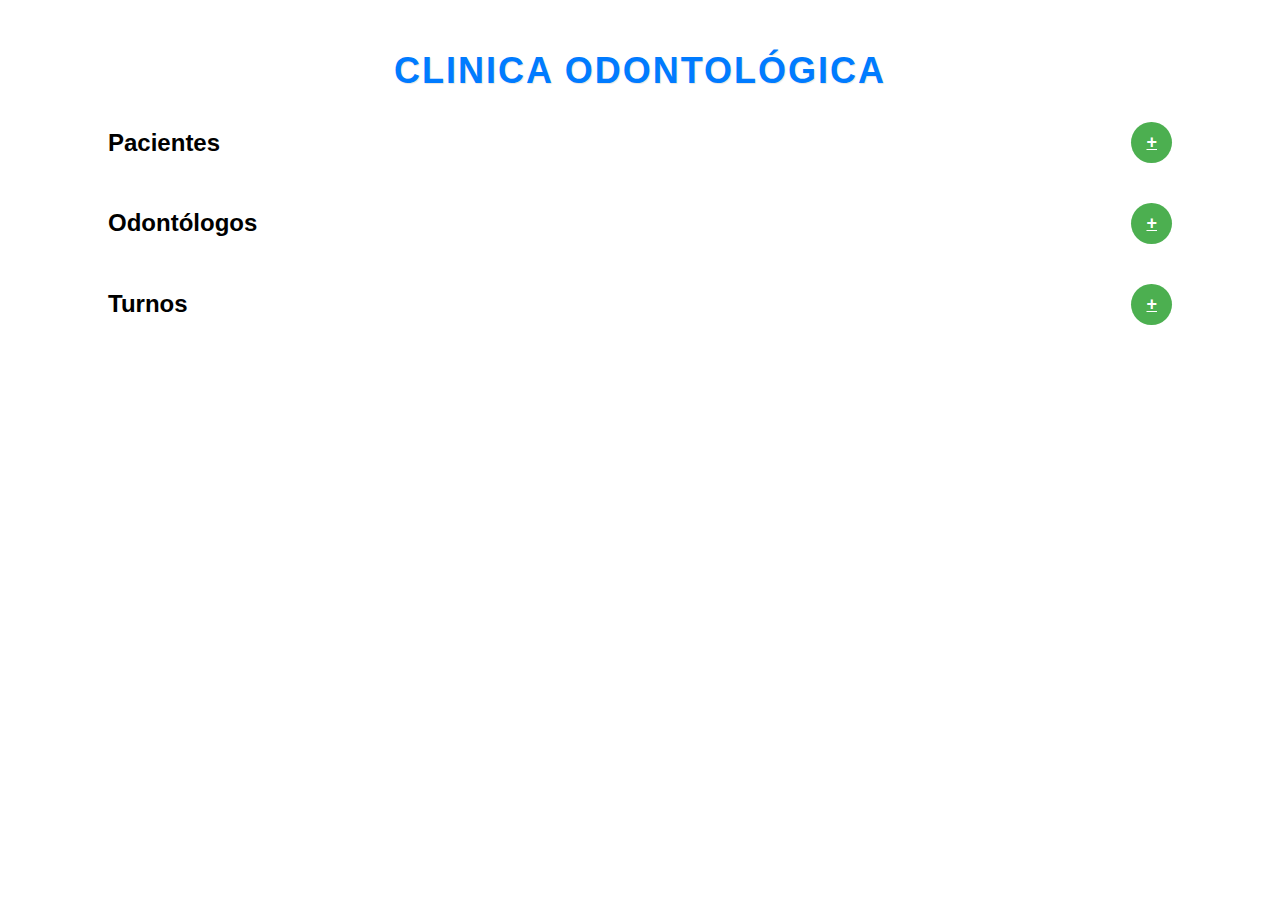
<file: index.html>
<!DOCTYPE html>
<html lang="en">
  <head>
    <meta charset="UTF-8" />
    <meta http-equiv="X-UA-Compatible" content="IE=edge" />
    <meta name="viewport" content="width=device-width, initial-scale=1.0" />
    <script src="./js/fetchData.js"></script>
    <script src="./js/index.js"></script>
    <link rel="stylesheet" href="./css/styles.css" />
    <link rel="stylesheet" href="./css/index.css" />

    <title>Clínica Odontológica</title>
  </head>
  <body>
    <h1>Clinica Odontológica</h1>

    <div class="container">
      <h2>Pacientes <a class="add-button" href="./paciente.html">+</a></h2>
      <div id="pacientes"></div>
      <h2>Odontólogos <a class="add-button" href="./odontologo.html">+</a></h2>
      <div id="odontologos"></div>
      <h2>Turnos <a class="add-button" href="./turno.html">+</a></h2>
      <div id="turnos"></div>
    </div>
  </body>
</html>
</file>
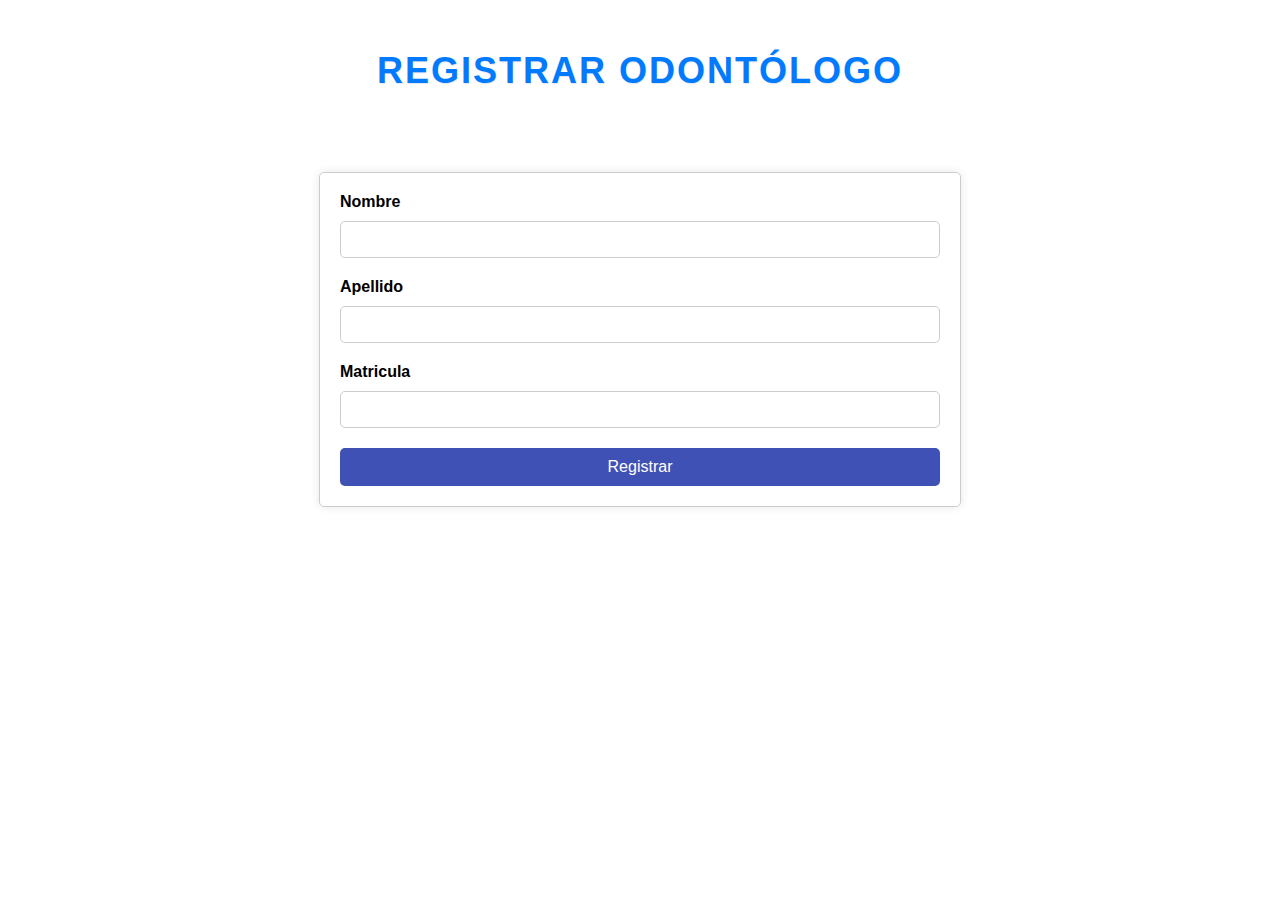
<file: odontologo.html>
<!DOCTYPE html>
<html lang="en">
<head>
    <meta charset="UTF-8">
    <meta http-equiv="X-UA-Compatible" content="IE=edge">
    <meta name="viewport" content="width=device-width, initial-scale=1.0">
    <title>Registrar Odontólogo - Clínica Odontológica</title>
    
    <link rel="stylesheet" href="./css/styles.css">
    <link rel="stylesheet" href="./css/odontologo.css">
</head>
<body>
    <h1>Registrar Odontólogo</h1>
    <form action="/" method="POST">
        <div class="datos-odontologo">
            <label for="nombre">Nombre</label>
            <input type="text" name="nombre" id="nombre">
            <label for="apellido">Apellido</label>
            <input type="text" name="apellido" id="apellido">
            <label for="matricula">Matricula</label>
            <input type="text" name="matricula" id="matricula">
            <button type="submit">Registrar</button>
            <div id="mensajes-error"></div> 
        </div>
    </form>
    

    <script src="./js/fetchData.js"></script>
    <script src="./js/odontologo.js"></script>
</body>
</html>
</file>
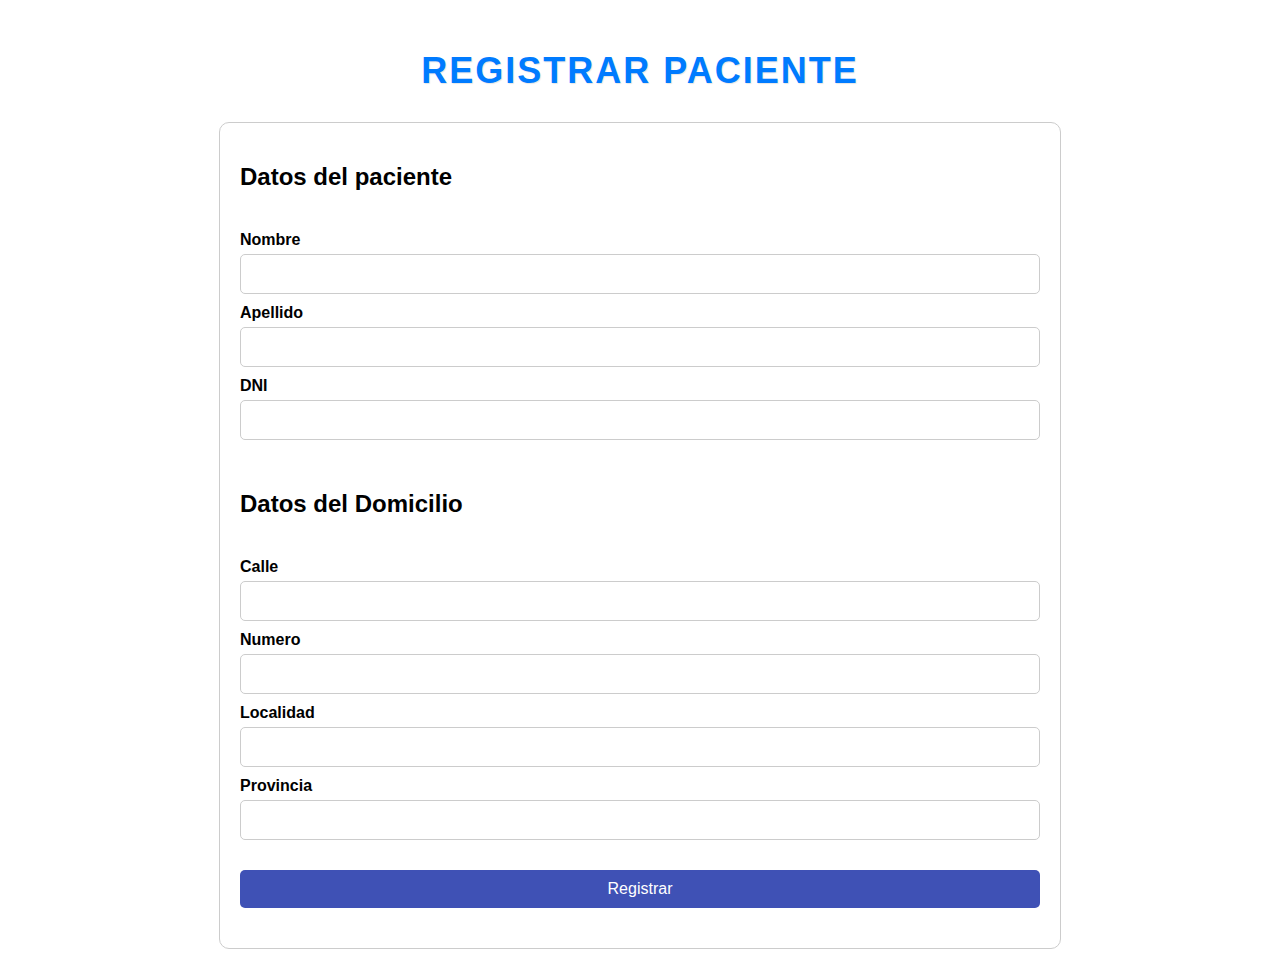
<file: paciente.html>
<!DOCTYPE html>
<html lang="en">
  <head>
    <meta charset="UTF-8" />
    <meta http-equiv="X-UA-Compatible" content="IE=edge" />
    <meta name="viewport" content="width=device-width, initial-scale=1.0" />
    <title>Registrar Paciente - Clínica Odontológica</title>
    <link rel="stylesheet" href="./css/styles.css" />
    <link rel="stylesheet" href="./css/paciente.css" />
  </head>
  <body>
    <h1>Registrar Paciente</h1>
    <form action="/" method="POST">
      <h2>Datos del paciente</h2>
        <div class="datos-paciente">
          <label for="nombre">Nombre</label>
          <input type="text" name="nombre" id="nombre" />
          <label for="apellido">Apellido</label>
          <input type="text" name="apellido" id="apellido" />
          <label for="dni">DNI</label>
          <input type="number" name="dni" id="dni" />
        </div>

        <h2>Datos del Domicilio</h2>
        <div class="datos-domicilio">
          <label for="calle">Calle</label>
          <input type="text" name="calle" id="calle" />
          <label for="numero">Numero</label>
          <input type="text" name="numero" id="numero" />
          <label for="localidad">Localidad</label>
          <input type="text" name="localidad" id="localidad" />
          <label for="provincia">Provincia</label>
          <input type="text" name="provincia" id="provincia" />
        </div>

        
        <button type="submit">Registrar</button>
        <div id="mensajes-error"></div>
    </form>

    <script src="./js/fetchData.js"></script>
    <script src="./js/paciente.js"></script>
  </body>
</html>
</file>
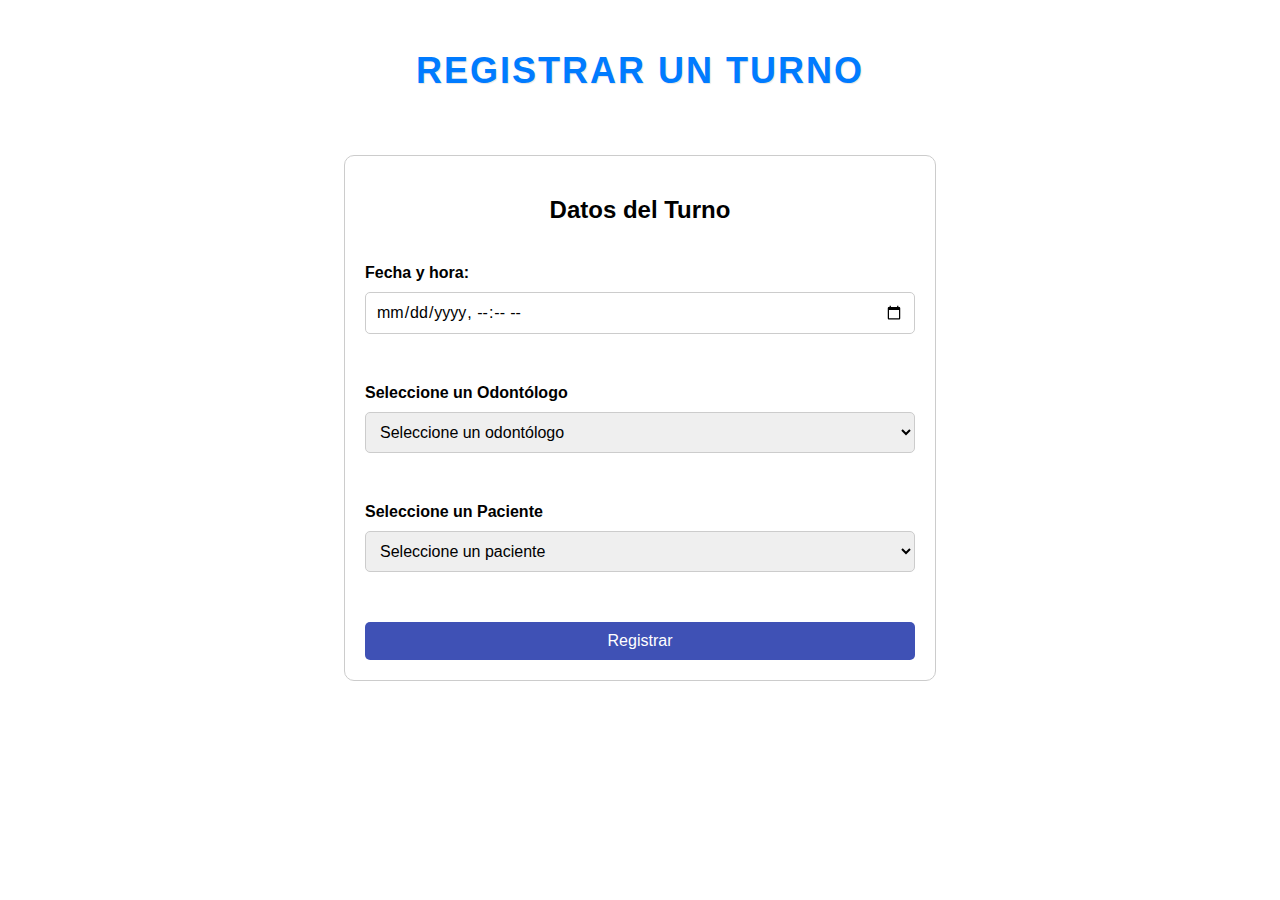
<file: turno.html>
<!DOCTYPE html>
<html lang="en">
  <head>
    <meta charset="UTF-8" />
    <meta http-equiv="X-UA-Compatible" content="IE=edge" />
    <meta name="viewport" content="width=device-width, initial-scale=1.0" />
    <title>Turnos - Clínica Odontológica</title>
    <script src="./js/fetchData.js"></script>
    <script src="./js/turno.js"></script>
    <link rel="stylesheet" href="./css/styles.css" />
    <link rel="stylesheet" href="./css/turno.css" />
  </head>
  <body>
    <h1>Registrar un Turno</h1>
    <form action="/" method="POST">
      <h2>Datos del Turno</h2>
      <div>
        <label for="fechaHora">Fecha y hora:</label>

        <div class="select-container">
          <input type="datetime-local" id="fechaHora" name="fechaHora" />
        </div>
      </div>
      <div>
        <label for="odontologos">Seleccione un Odontólogo</label>
        <div class="select-container">
          <select id="odontologos" name="odontologos">
            <option selected disabled>Seleccione un odontólogo</option>
          </select>
        </div>
      </div>
      <div>
        <label for="pacientes">Seleccione un Paciente</label>
        <div class="select-container">
          <select id="pacientes" name="pacientes">
            <option selected disabled>Seleccione un paciente</option>
          </select>
        </div>
      </div>
      <button type="submit">Registrar</button>
    </form>
    <div id="mensajes-error"></div>
  </body>
</html>
</file>
<file: css/styles.css>
* {
  font-family: Arial, sans-serif;
}

h1 {
  font-size: 36px;
  font-weight: bold;
  text-align: center;
  margin-top: 50px;
  margin-bottom: 30px;
  text-transform: uppercase;
  letter-spacing: 2px;
  color: #007bff;
  text-shadow: 1px 1px 1px rgba(0, 0, 0, 0.1);
}

input::-webkit-outer-spin-button,
input::-webkit-inner-spin-button {
  -webkit-appearance: none;
  margin: 0;
}

#mensajes-error {
  margin: 0
}

#mensajes-error p {
  color: #f00;
}

.select-container {
  margin-top: 5px;
  margin-bottom: 10px;
}

.card {
  display: flex;
  flex-direction: column;
  width: 300px;
  border: 1px solid #ddd;
  border-radius: 5px;
  box-shadow: 0 2px 4px rgba(0, 0, 0, 0.1);
  overflow: hidden;
  margin: 10px;
}

.card-header {
  background-color: #f5f5f5;
  padding: 10px;
  font-weight: bold;
  text-align: center;
}

.card-body {
  padding: 10px;
  display: flex;
  flex-direction: column;
  gap: 1rem;
}

.label {
  font-weight: bold;
  margin-right: 5px;
}

.value {
  margin-bottom: 10px;
}

.btn-update,
.btn-delete {
  width: 100%;
  padding: 10px;
  font-size: 14px;
  border: none;
  color: white;
  text-align: center;
  text-decoration: none;
  display: inline-block;
  display: inline-block;
  border-radius: 3px;
  cursor: pointer;
}

.btn-update {
  background-color: #4caf50;
}

.btn-delete {
  background-color: #f44336;
}
</file>
<file: css/index.css>
.container {
  margin: 0 100px;
}

#pacientes,
#odontologos,
#turnos {
  display: flex;
}

.add-button {
  background-color: #4caf50;
  color: white;
  border: none;
  padding: 10px 15px;
  font-size: 18px;
  cursor: pointer;
  border-radius: 50%;
}

.add-button:hover {
  background-color: #3e8e41;
}

h2 {
  display: flex;
  align-items: center;
}

h2 .add-button {
  margin-left: auto;
}
</file>
<file: css/odontologo.css>
form {
    display: flex;
    flex-direction: column;
    align-items: center;
  }
  
  .datos-odontologo {
    display: flex;
    flex-direction: column;
    width: 600px;
    padding: 20px;
    margin-top: 50px;
    border: 1px solid #ccc;
    border-radius: 5px;
    box-shadow: 0 0 10px rgba(0, 0, 0, 0.1);
  }
  
  .datos-odontologo label {
    font-weight: bold;
    margin-bottom: 10px;
  }
  
  .datos-odontologo input[type="text"] {
    padding: 10px;
    margin-bottom: 20px;
    border-radius: 5px;
    border: 1px solid #ccc;
  }
  
  button[type="submit"] {
    padding: 10px;
    border-radius: 5px;
    border: none;
    background-color: #3f51b5;
    color: #fff;
    font-size: 16px;
    cursor: pointer;
    transition: all 0.3s ease-in-out;
  }
  
  button[type="submit"]:hover {
    background-color: #1a237e;
  }
</file>
<file: css/paciente.css>
form {
  display: flex;
  flex-wrap: wrap;
  gap: 20px;
  max-width: 800px;
  margin: 2% auto;
  padding: 20px;
  border: 1px solid #ccc;
  border-radius: 10px;
}

.datos-paciente,
.datos-domicilio {
  width: 100%;
}

label {
  display: block;
  font-weight: bold;
  margin-bottom: 5px;
}

input[type="text"],
input[type="number"] {
  padding: 10px;
  border: 1px solid #ccc;
  border-radius: 5px;
  font-size: 16px;
  width: 100%;
  box-sizing: border-box;
  margin-bottom: 10px;
}

button[type="submit"] {
  background-color: #3f51b5;
  border: none;
  color: #fff;
  padding: 10px 20px;
  border-radius: 5px;
  font-size: 16px;
  cursor: pointer;
  transition: all 0.3s ease;
  width: 100%;
}

button[type="submit"]:hover {
  background-color: #1a237e;
  display: block;
}
</file>
<file: css/turno.css>
form {
  display: flex;
  flex-direction: column;
  align-items: center;
  gap: 20px;
  max-width: 550px;
  margin: 5% auto;
  border: 1px solid #ccc;
  padding: 20px;
  border-radius: 10px;
}

div {
  display: flex;
  flex-direction: column;
  margin-bottom: 20px;
  width: 100%;
}

label {
  font-weight: bold;
  margin-bottom: 5px;
}

input[type="datetime-local"],
select {
  border: 1px solid #ccc;
  border-radius: 5px;
  padding: 10px;
  font-size: 16px;
}

button[type="submit"] {
  background-color: #3f51b5;
  border: none;
  color: #fff;
  padding: 10px 20px;
  border-radius: 5px;
  font-size: 16px;
  cursor: pointer;
  transition: all 0.3s ease;
  width: 100%;
}

button[type="submit"]:hover {
  background-color: #1a237e;
}
</file>
